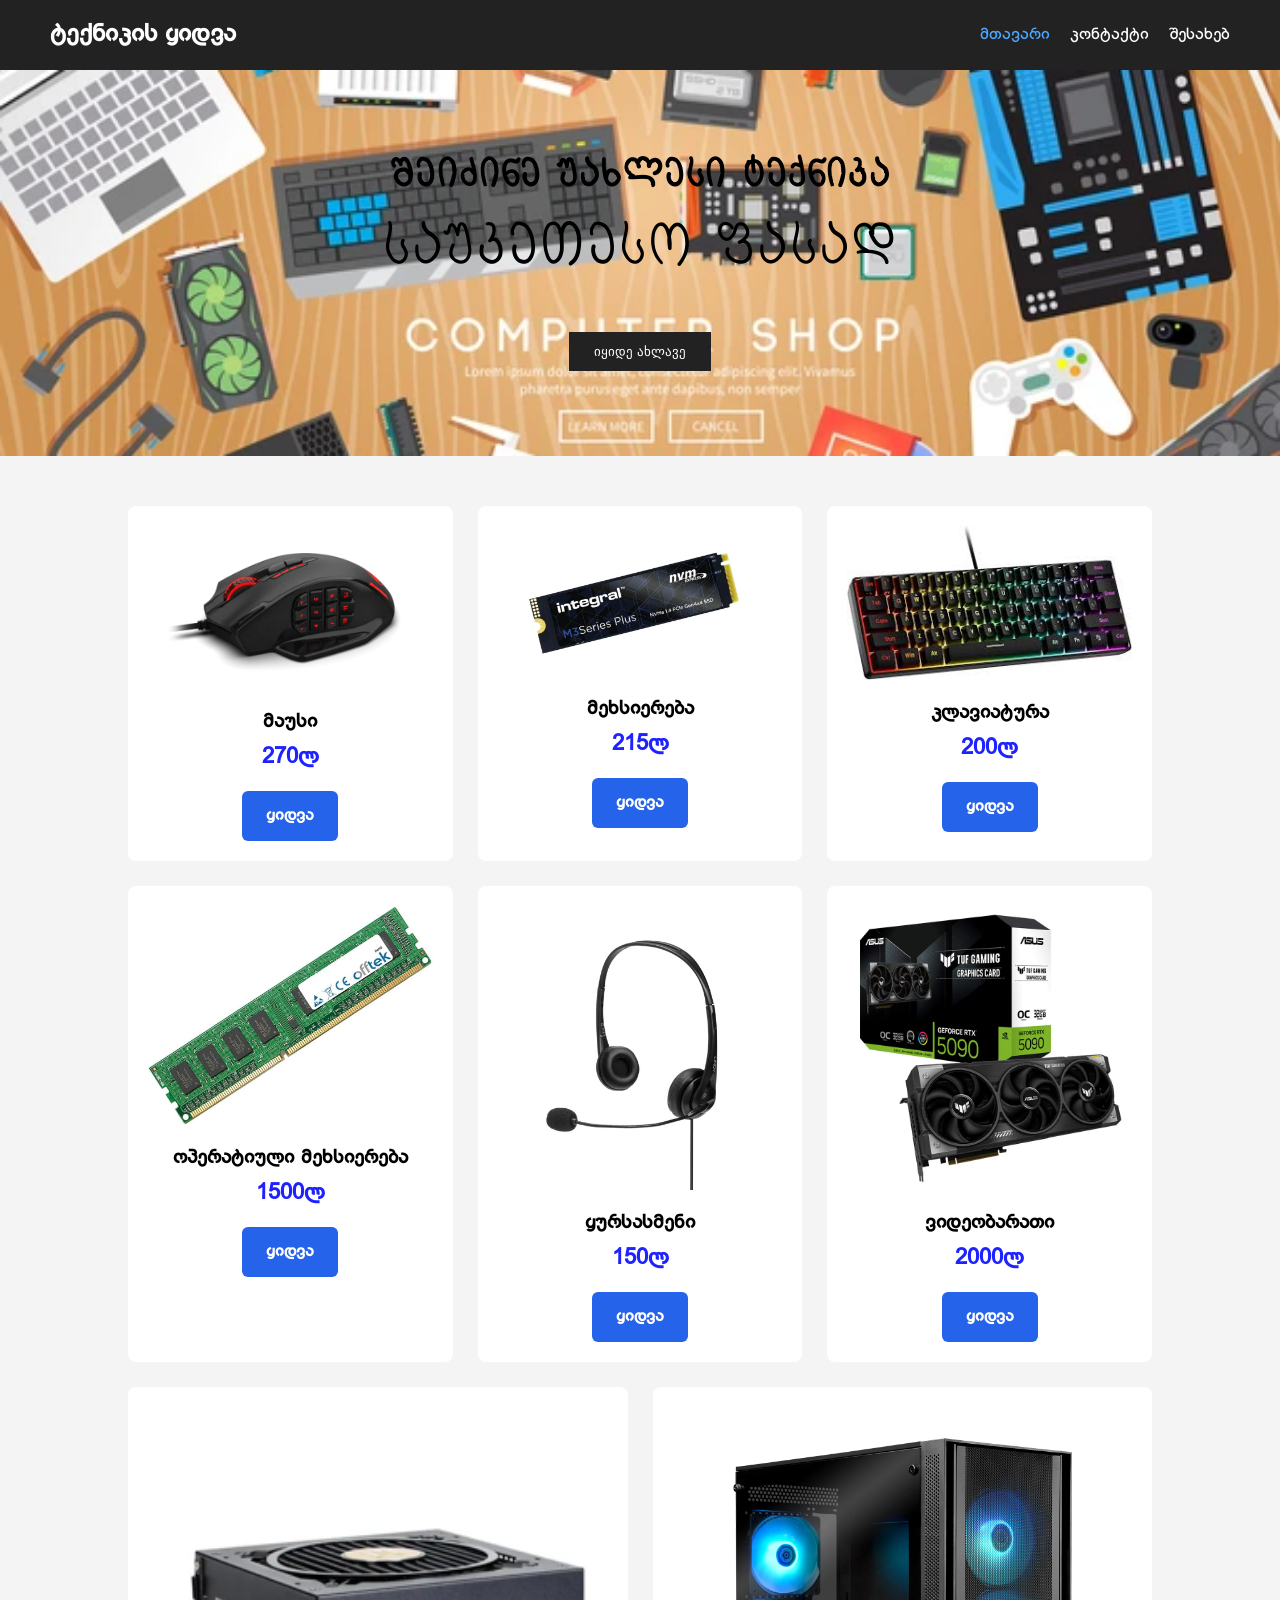
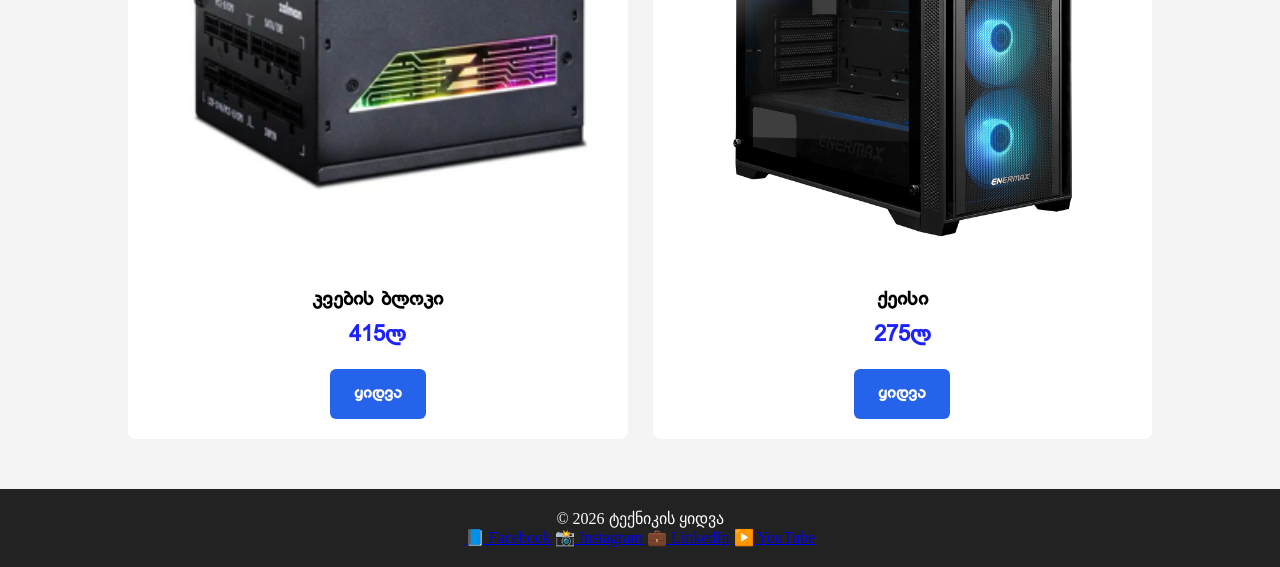
<file: webb/index.html>
<!DOCTYPE html>
<html lang="en">
<head>
    <meta charset="UTF-8">
    <meta name="viewport" content="width=device-width, initial-scale=1.0">
    <title>ტექნიკის ყიდვა</title>
    <link rel="stylesheet" href="style.css">
</head>
<body>

    <nav>
        <h2><a href="index.html">ტექნიკის ყიდვა</a></h2>

        <ul>
            <li><a class="active" href="index.html">მთავარი</a></li>
            <li><a href="contact.html">კონტაქტი</a></li>
            <li><a href="about.html">შესახებ</a></li>
        </ul>
    </nav>

    <div class="baneri">
        <h1>შეიძინე უახლესი ტექნიკა</h1>
        <p>საუკეთესო ფასად</p>
        <button>იყიდე ახლავე</button>
    </div>


    <div class="products">

        <div class="product">
            <img src="images/mice.webp" alt="mice">
            <h3>მაუსი</h3>
            <p>270ლ</p>
            <a href="contact.html" class="btn">ყიდვა</a>
        </div>

       <div class="product">
            <img src="images/ssd.webp" alt=""ssd>
            <h3>მეხსიერება</h3>
            <p>215ლ</p>
            <a href="contact.html" class="btn">ყიდვა</a>
        </div>
        <div class="product">
            <img src="images/keyboard.jpg" alt="keyboard">
            <h3>კლავიატურა</h3>
            <p>200ლ</p>
            <a href="contact.html" class="btn">ყიდვა</a>
        </div>
        <div class="product">
            <img src="images/rams.jpg" alt="rams">
            <h3>ოპერატიული მეხსიერება</h3>
            <p>1500ლ</p>
            <a href="contact.html" class="btn">ყიდვა</a>
        </div>
        <div class="product">
            <img src="images/headset.jpg" alt="headset">
            <h3>ყურსასმენი</h3>
            <p>150ლ</p>
            <a href="contact.html" class="btn">ყიდვა</a>
        </div>



        <div class="product">
            <img src="images/graphics_card2.webp" alt="graphics_card2">
            <h3>ვიდეობარათი</h3>
            <p>2000ლ</p>
            <a href="contact.html" class="btn">ყიდვა</a>
        </div>






        <div class="product">
            <img src="images/psu.png" alt="psu">
            <h3>კვების ბლოკი</h3>
            <p>415ლ</p>
            <a href="contact.html" class="btn">ყიდვა</a>
        </div>
        <div class="product">
            <img src="images/case.webp" alt="case">
            <h3>ქეისი</h3>
            <p>275ლ</p>
            <a href="contact.html" class="btn">ყიდვა</a>
        </div>

    </div>

</body>
<footer>
    <p>© 2026 ტექნიკის ყიდვა</p>
    <a href="https://facebook.com/">📘 Facebook</a>
    <a href="https://instagram.com/">📸 Instagram</a>
    <a href="https://linkedin.com/">💼 LinkedIn</a>
  <a href="https://youtube.com/">▶️ YouTube</a>
</footer>

</html>
</file>
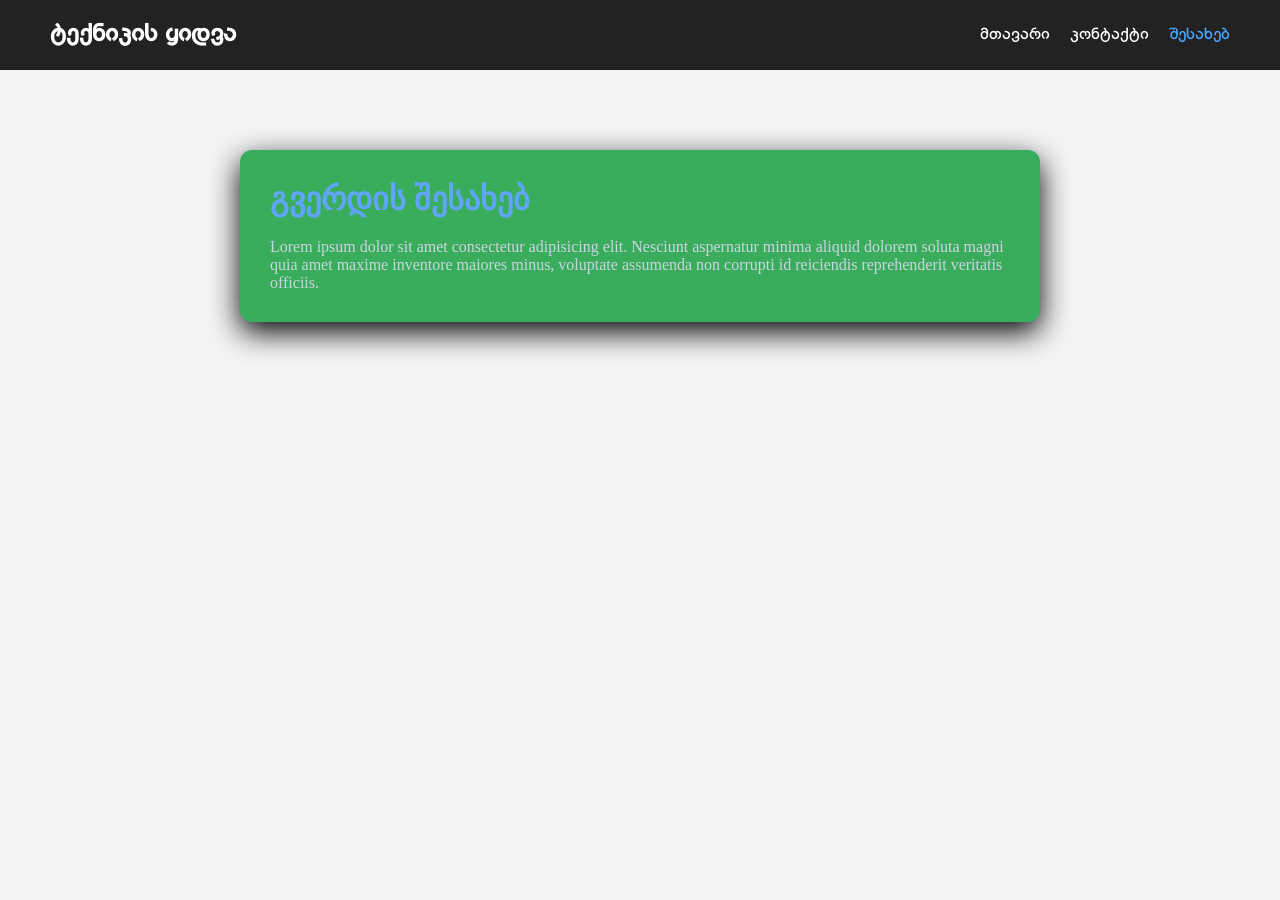
<file: webb/about.html>
<!DOCTYPE html>
<html lang="en">
<head>
    <meta charset="UTF-8">
    <meta name="viewport" content="width=device-width, initial-scale=1.0">
    <title>Document</title>
    <link rel="stylesheet" href="style.css">
</head>
<body>
      <nav>
        <h2><a href="index.html">ტექნიკის ყიდვა</a></h2>
        <ul>
            <li><a href="index.html">მთავარი</a></li>
            <li><a href="contact.html">კონტაქტი</a></li>
            <li><a class="active" href="about.html">შესახებ</a></li>
        </ul>
    </nav>

<div class="container">
    <h1>გვერდის შესახებ</h1>
    <p>Lorem ipsum dolor sit amet consectetur adipisicing elit. Nesciunt aspernatur minima aliquid 
      dolorem soluta magni quia amet maxime inventore maiores minus, voluptate assumenda non corrupti id reiciendis reprehenderit veritatis officiis.
    </p>
</div>

</body>
</html>
</file>
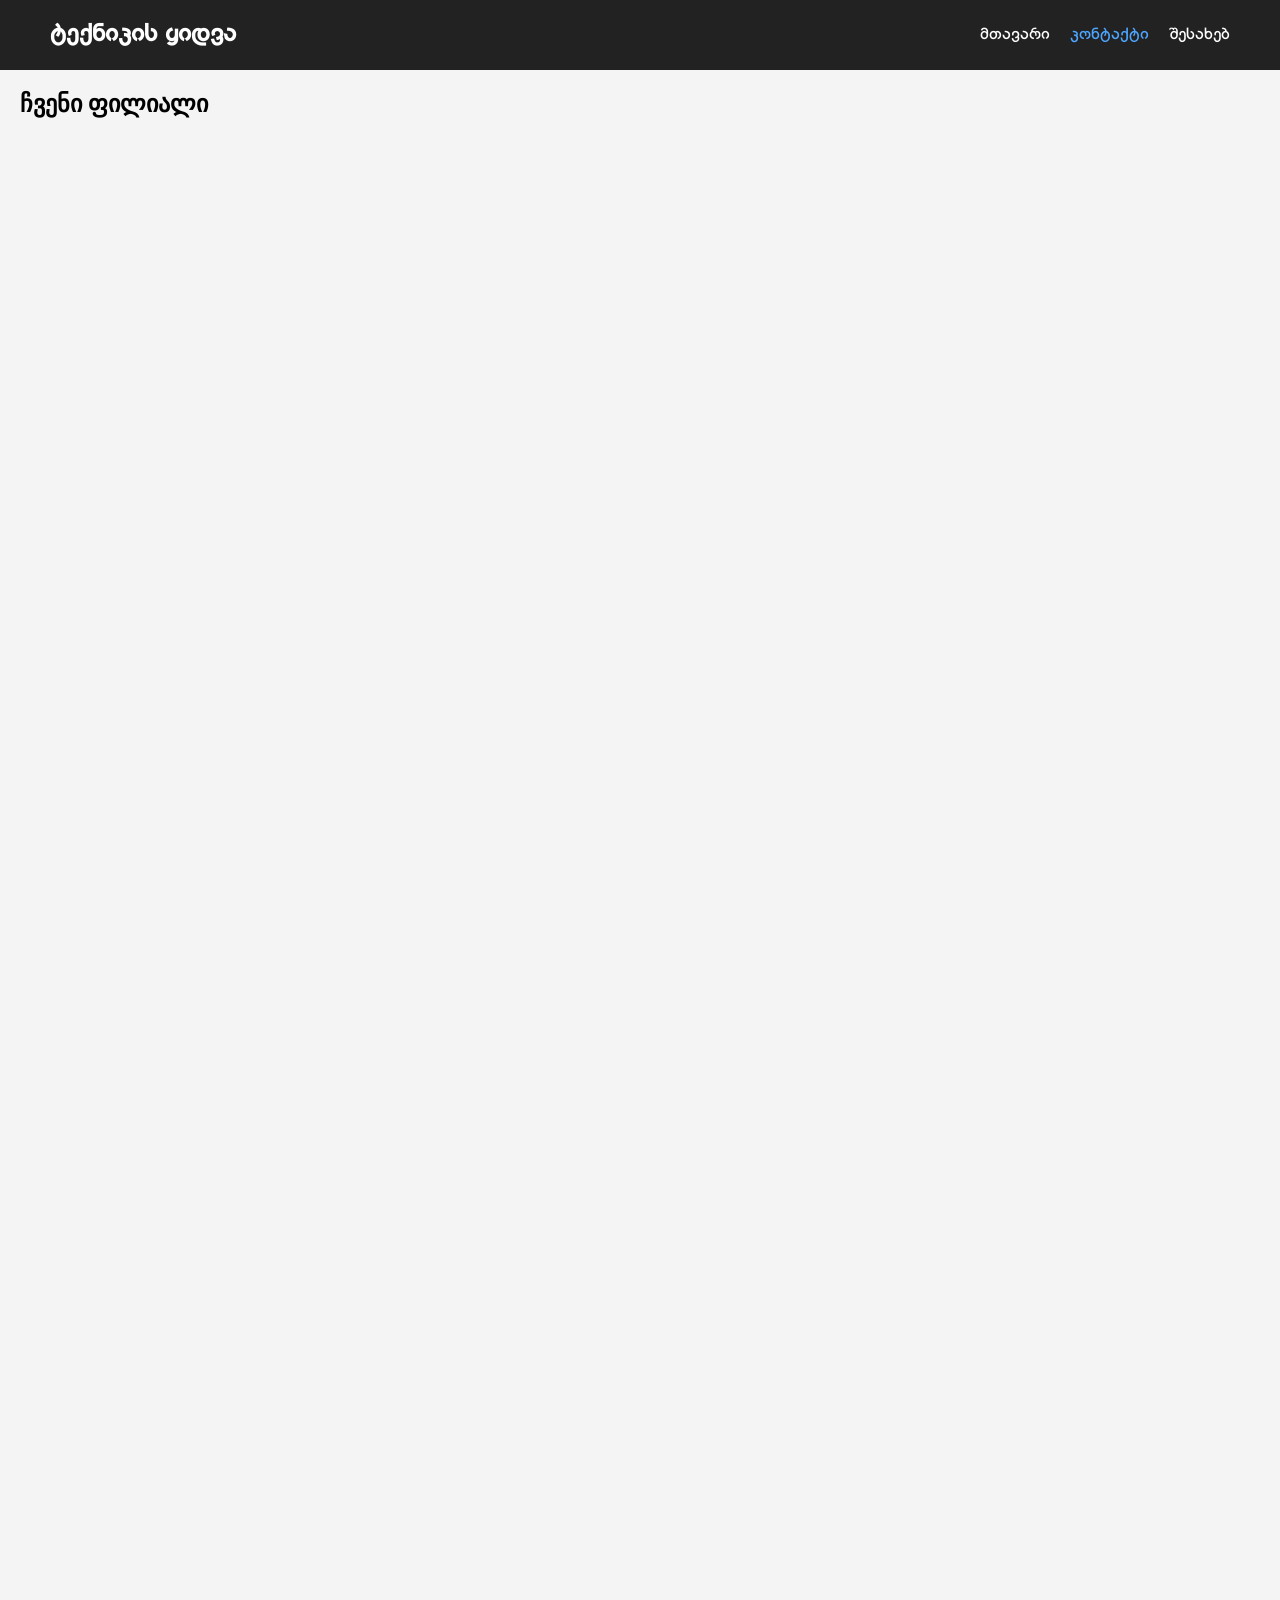
<file: webb/contact.html>
<!DOCTYPE html>
<html lang="en">
<head>
    <meta charset="UTF-8">
    <meta name="viewport" content="width=device-width, initial-scale=1.0">
    <title>Document</title>
    <link rel="stylesheet" href="style.css">
</head>
<body>
    <nav>
        <h2><a href="index.html">ტექნიკის ყიდვა</a></h2>
        <ul>
            <li><a href="index.html">მთავარი</a></li>
            <li><a class="active" href="contact.html">კონტაქტი</a></li>
            <li><a href="about.html">შესახებ</a></li>
        </ul>
    </nav>

  <div class="iframe">
  
    <div class="map">
        <h2>ჩვენი ფილიალი</h2>
        <iframe src="https://www.google.com/maps/embed?pb=!1m18!1m12!1m3!1d3105.788638657618!2d-77.0188695165928!3d38.88307734252557!2m3!1f0!2f0!3f0!3m2!1i1024!2i768!4f13.1!3m3!1m2!1s0x89b7b77f50ae6f01%3A0x676e7adc4032899b!2sNASA!5e0!3m2!1sen!2sge!4v1781214263629!5m2!1sen!2sge" width="600" 
        height="450" style="border:0;" allowfullscreen="" loading="lazy" referrerpolicy="no-referrer-when-downgrade">
      </iframe>
    </div>
      <iframe src="https://docs.google.com/forms/d/e/1FAIpQLSeoGsdNS8fpeG7bIhuccO65QjTzKt5Sz9DAUurNs3auZyPfCg/viewform?embedded=true" 
      width="640" height="1506" frameborder="0" marginheight="0" marginwidth="0">Loading…
      </iframe>
  </div>


</body>
</html>
</file>
<file: webb/style.css>
*{

    margin:0;
    padding:0;
    box-sizing:border-box;
}
@font-face {
  font-family: "pirveli";
  src: url(fonts/bpg_boxo-boxo.ttf);
}
@font-face {
  font-family: "meore";
  src: url(fonts/alk-life-webfont.ttf);
}

body{
    background:#f4f4f4;

}

nav{
    background:#222;
    color:white;
    padding:20px 50px;
    font-family: "pirveli";
    position: sticky;
    top: 0;
    z-index: 100;
    display:flex;
    justify-content:space-between;
    align-items:center;
}

nav ul{
    list-style:none;
    display:flex;
    gap:20px;
}

nav a{
    text-decoration:none;
    color:white;
}
nav a:hover{
    color: rgb(23, 71, 202);
}

.baneri{
    font-family: "meore";
    text-align:center;
    padding:80px 20px;
    font-size: 60px;
    background-image: 
    url("images/bc_image.webp");

    background-size:cover;
    background-position:center;
    color:white;
}


.baneri h1{
    color: #000000;
    margin-bottom:10px;
    font-size:40px;
}

.baneri p{
    color: #000000;
    margin-bottom:20px;
}

.baneri button{
    padding:12px 25px;
    border:none;
    background:#222;
    color:white;
    cursor:pointer;
}

.active{
    color:#4da6ff;
}

.iframe{
  display: flex;
  flex-wrap: wrap;
  gap: 50px;
  padding: 20px;
}

.products{
    font-family: "pirveli";
    width:80%;
    margin:50px auto;
    display:flex;
    flex-wrap:wrap;
    gap:25px;
}


.product{
    background:white;
    padding:20px;
    text-align:center;
    border-radius:8px;
    flex: 1;
    min-width: 300px;
    transition: 0.3s;
}

.product img{
    width:100%;
    margin-bottom:15px;
}
.product :hover{
    transform: translateY(-8px);
    
}
.product h3{
    margin-bottom:10px;
}

.product p{
    color:#1e22ff;
    font-size:22px;
    font-weight:bold;
}

footer{
    background:#222;
    color:white;
    text-align:center;
    padding:20px;
}

.btn{
    display:inline-block;
    background-color:#2563eb;
    color:white;
    text-decoration:none;
    padding:15px 24px;
    border-radius:6px;
    font-weight:bold;
    margin-top: 20px;
}

.btn:hover{
    background-color:#1d4ed8;
}
.social-links {
  display: flex;
  justify-content: center;
  gap: 20px;
  font-size: 28px;
}

.social-links a {
  text-decoration: none;
  transition: transform 0.2s;
}

.social-links a:hover {
  transform: scale(1.2);
}
.container{
    width:800px;
    margin:80px auto;
    padding:30px;
    background:#39ad5c;
    border-radius:12px;
    box-shadow:0 10px 30px;
}

.container h1{
    margin-bottom:20px;
    font-size:32px;
    color:#60a5fa;
}

.container p{
    color:#cbd5e1;
}
</file>
